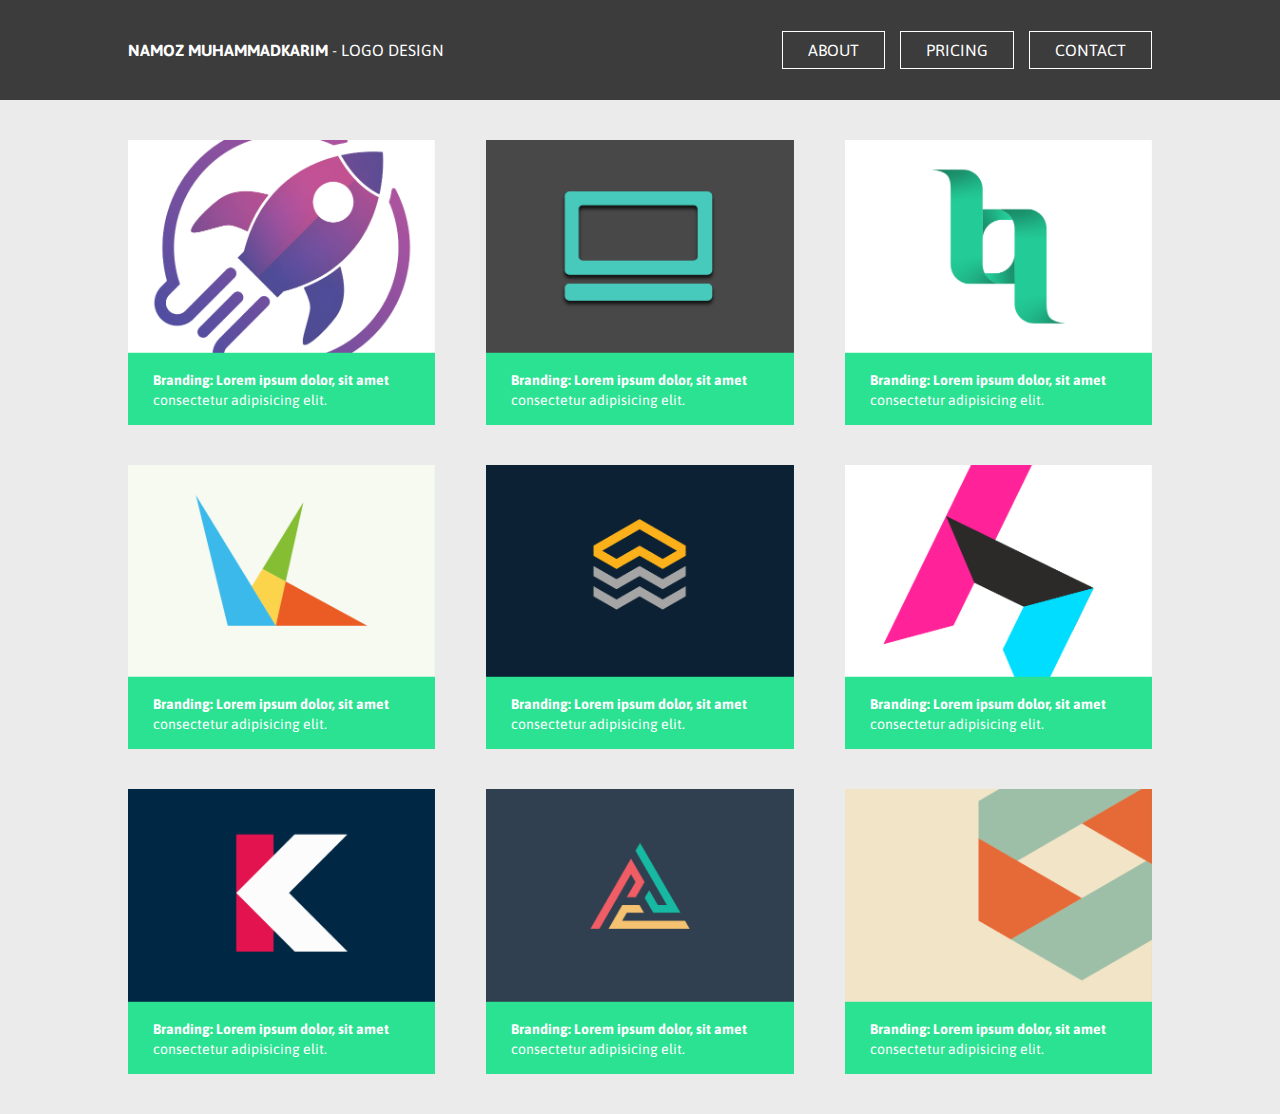
<file: index.html>
<!DOCTYPE html>
<html lang="en">

<head>
    <meta charset="UTF-8">
    <meta name="viewport" content="width=device-width, initial-scale=1.0">
    <link rel="stylesheet" href="css-reset.css">
    <link rel="stylesheet" href="style.css">
    <link href="https://fonts.googleapis.com/css2?family=Asap:wght@400;700&display=swap" rel="stylesheet">
    <title>My Portfolio website homepage</title>
</head>

<body>

    <div class="header-container">
        <header>
            <div class="logo"><span>NAMOZ MUHAMMADKARIM </span> - LOGO DESIGN</div>
            <nav>
                <a href="#" class="mybutton">ABOUT</a>
                <a href="#" class="mybutton">PRICING</a>
                <a href="#" class="mybutton">CONTACT</a>
            </nav>

            <div class="mob-wrapper">

                <img src="Images\icon-burger-menu.svg" alt="icon-burger-menu" style="width: 40px;" class="burger-menu">

                <div class="mob-nav">
                    <a href="#" class="navbutton">ABOUT</a>
                    <a href="#" class="navbutton">PRICING</a>
                    <a href="#" class="navbutton">CONTACT</a>
                </div>

            </div>
        </header>
    </div>



    <div class="container">

        <div class="col"> <img src="Images/image1@2x.png" alt="">
            <p>Branding: Lorem ipsum dolor, sit amet consectetur adipisicing elit.</p>
        </div>
        <div class="col"><img src="Images/image2@2x.png" alt="">
            <p>Branding: Lorem ipsum dolor, sit amet consectetur adipisicing elit.</p>
        </div>
        <div class="col"><img src="Images/image3@2x.png" alt="">
            <p>Branding: Lorem ipsum dolor, sit amet consectetur adipisicing elit.</p>
        </div>
        <div class="col"><img src="Images/image4@2x.png" alt="">
            <p>Branding: Lorem ipsum dolor, sit amet consectetur adipisicing elit.</p>
        </div>
        <div class="col hide-mobile"><img src="Images/image5@2x.png" alt="">
            <p>Branding: Lorem ipsum dolor, sit amet consectetur adipisicing elit.</p>
        </div>
        <div class="col hide-mobile"><img src="Images/image6@2x.png" alt="">
            <p>Branding: Lorem ipsum dolor, sit amet consectetur adipisicing elit.</p>
        </div>
        <div class="col hide-mobile"><img src="Images/image7@2x.png" alt="">
            <p>Branding: Lorem ipsum dolor, sit amet consectetur adipisicing elit.</p>
        </div>
        <div class="col hide-mobile"><img src="Images/image8@2x.png" alt="">
            <p>Branding: Lorem ipsum dolor, sit amet consectetur adipisicing elit.</p>
        </div>
        <div class="col hide-mobile"><img src="Images/image9@2x.png" alt="">
            <p>Branding: Lorem ipsum dolor, sit amet consectetur adipisicing elit.</p>
        </div>
        <div class="col hide-desktop-only"><img src="Images/image10@2x.png" alt="">
            <p>Branding: Lorem ipsum dolor, sit amet consectetur adipisicing elit.</p>
        </div>

    </div>





</body>

<script src="https://code.jquery.com/jquery-3.7.1.js" integrity="sha256-eKhayi8LEQwp4NKxN+CfCh+3qOVUtJn3QNZ0TciWLP4=" crossorigin="anonymous"></script>
<script src="script.js"></script>

</html>
</file>
<file: style.css>
/* Global view aka Desktop */

body {
    margin: 0px;
    background-color: #EBEBEB;
    font-family: 'Asap', sans-serif;
}

a {
    text-decoration: none;
    color: white;
}

h1 {
    font-family: 'Asap', sans-serif;
}

.header-container {
    background-color: rgb(60, 60, 60);
    min-height: 100px;
    /* margin-bottom: 40px; */
    flex-wrap: wrap;
    position: fixed;
    width: 100%;
}

header {
    max-width: 1024px;
    /* background-color: blueviolet; */
    margin: 0 auto;
    min-height: 100px;
    color: white;
    display: flex;
    justify-content: space-between;
    align-items: center;
}

.logo span {
    font-weight: bold;
}

nav {
    display: flex;
}

.mybutton {
    padding: 10px 25px;
    border: 1px solid white;
    margin-left: 15px;
}

nav .mybutton:hover {
    background-color: rgba(128, 128, 128, 0.293);
}

.container {
    /* background-color: rgb(11, 241, 145); */
    min-height: 500px;
    max-width: 1024px;
    margin: 0px auto;
    display: flex;
    flex-wrap: wrap;
    justify-content: space-between;
    color: white;
    padding-top: 140px;
}

.hide-desktop-only {
    display: none;
}

.col {
    /* background-color: blueviolet;
    min-height: 200px; */
    width: 30%;
    margin-bottom: 40px;
    background-color: #2be293;
}

.col img {
    width: 100%;
    height: auto;
}

.col p {
    padding: 15px 25px;
    font-size: 0.875rem;
    line-height: 20px;
}

.col p::first-line {
    font-weight: bold;
}

.mob-wrapper {
    display: none;
}




/* Tablet view */
@media (max-width: 768px) {

    .col {
        width: 45%;
    }

    .hide-desktop-only {
        display: block;
    }


    nav {
        justify-content: center;
        display: block;
        display: none;
    }

    .logo {
        padding: 40px 0;
        padding-left: 1.25rem;
    }

    .header-container {
        position: relative;
        width: 100%;
    }

    .container {
        padding-top: 40px;
    }

    .mybutton {
        display: block;
        margin-left: 0;
    }

    .mob-wrapper {
        display: block;
        padding-right: 20px;
    }
    
    .mob-nav {
        display: none;
        position: absolute;
        margin-top: 10px;
    }

    .navbutton {
        display: block;
        background-color: #2be293;
        padding: 15px 30px;
        margin-left: -80px;
        text-align: center;
    }

    .burger-menu {
        color: #2be293;
    }

}



/* Mobile view */
@media (max-width: 450px) {

    .col {
        width: 100%;
    }

    .hide-mobile {
        display: none;
    }

}
</file>
